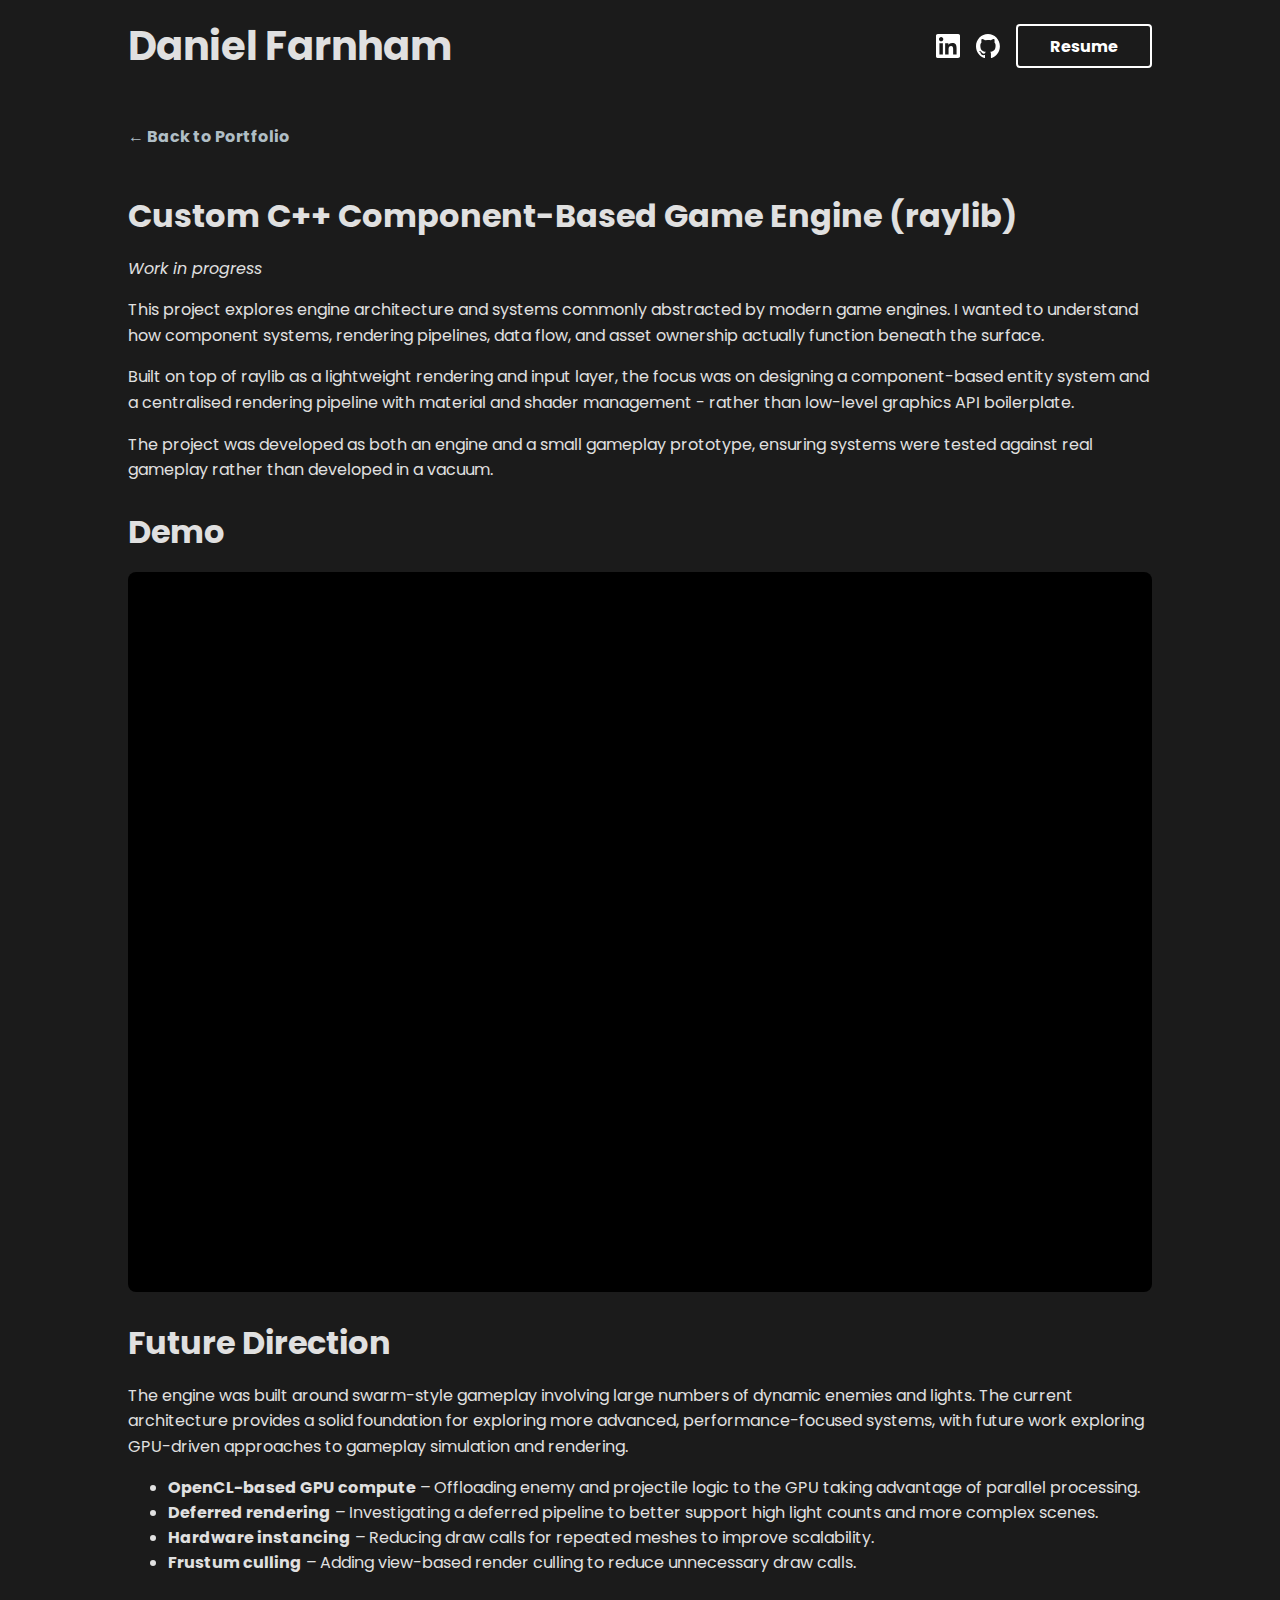
<file: Custom_Engine.html>
<!DOCTYPE html>
<html lang="en">
<head>
  <meta charset="UTF-8" />
  <meta name="viewport" content="width=device-width, initial-scale=1" />
  <title>Daniel Farnham | Project</title>

  <style>
    @import url('https://fonts.googleapis.com/css2?family=Poppins&display=swap');

    body {
      margin: 0;
      padding: 0;
      font-family: 'Poppins', sans-serif;
      background-color: #1b1b1b;
      color: #e0e0e0;
    }

    header {
      background-color: #1b1b1b;
      padding: 16px 0;
      box-sizing: border-box;
      width: 100%;
    }

    .header-container {
      max-width: 1200px;
      margin: 0 auto;
      padding: 0 10%;
      display: flex;
      justify-content: space-between;
      align-items: center;
    }

    header h1 {
      margin: 0;
      font-size: 2.5rem;
    }

    header h1 a {
      color: #e0e0e0;
      text-decoration: none;
      transition: color 0.3s;
    }

    header h1 a:hover {
      color: #b0bec5;
    }

    .header-links {
      display: flex;
      gap: 16px;
      align-items: center;
    }

    .header-links a {
      color: #e0e0e0;
      text-decoration: none;
      font-size: 1.5rem;
      display: inline-flex;
      align-items: center;
      justify-content: center;
      width: 24px;
      height: 24px;
      border-radius: 4px;
      transition: transform 0.3s ease, box-shadow 0.3s ease;
    }

    .header-links a:hover {
      transform: translateY(-5px);
      box-shadow: 0 4px 10px rgba(0, 0, 0, 0.5);
    }

    .header-links a.portfolio-button {
      border: 2px solid #fff;
      padding: 4px 32px;
      font-size: 1rem;
      font-weight: 700;
      background: transparent;
      color: #fff;
      width: auto;
      height: 32px;
      border-radius: 4px;
      transition: background-color 0.3s ease, color 0.3s ease;
    }

    .header-links a.portfolio-button:hover {
      background-color: #fff;
      color: #121212;
    }

    main {
        padding: 32px 10%;
        max-width: 1200px;
        margin: 0 auto;
      }

    .back-link {
      display: inline-block;
      margin-bottom: 16px;
      color: #b0bec5;
      text-decoration: none;
      font-weight: 700;
      transition: color 0.3s ease;
    }

    .back-link:hover {
      color: #fff;
    }

    h2 {
      font-size: 2rem;
      margin-bottom: 16px;
    }

    h3 {
      font-size: 1.6rem;
      margin-top: 32px;
      margin-bottom: 8px;
    }

    p {
      margin: 16px 0;
      line-height: 1.6;
    }

     iframe {
      width: 100%;
      height: 720px;
      border: 0;
      display: block;
      border-radius: 8px;
      background: #000;
    }
  </style>
</head>

<body>

<header>
  <div class="header-container">
    <h1><a href="index.html">Daniel Farnham</a></h1>
    <nav class="header-links">
      <a href="https://www.linkedin.com/in/daniel-farnham-70100b265/" target="_blank">
        <img src="docs/assets/linkedin-app-white-icon.svg" alt="LinkedIn" style="width:24px;height:24px;">
      </a>
      <a href="https://github.com/DuckMeMz" target="_blank">
        <img src="docs/assets/github-mark-white.svg" alt="GitHub" style="width:24px;height:24px;">
      </a>
      <a href="Resume.html" class="portfolio-button">Resume</a>
    </nav>
  </div>
</header>

<main>

  <a href="index.html" class="back-link">← Back to Portfolio</a>

 <h2>Custom C++ Component-Based Game Engine (raylib)</h2>
 <p><em>Work in progress</em></p>

<p>
This project explores engine architecture and systems commonly abstracted by modern game engines. I wanted to understand how component systems, rendering pipelines, data flow, and asset ownership actually function beneath the surface.
</p>
<p>
Built on top of raylib as a lightweight rendering and input layer, the focus was on designing a component-based entity system and a centralised rendering pipeline with material and shader management - rather than low-level graphics API boilerplate.
</p>
The project was developed as both an engine and a small gameplay prototype, ensuring systems were tested against real gameplay rather than developed in a vacuum.
</p>

<!-- Demo Video -->
<h2>Demo</h2>
<iframe
  src="https://www.youtube.com/embed/xIFXy0o-wYs?si=cJac4_6EDIeOBlnV"
  title="YouTube video player 5"
  allow="accelerometer; autoplay; clipboard-write; encrypted-media; gyroscope; picture-in-picture; web-share"
  referrerpolicy="strict-origin-when-cross-origin"
  allowfullscreen>
</iframe>

<h2>Future Direction</h2>

<p>
The engine was built around swarm-style gameplay involving large numbers of dynamic enemies and lights. The current architecture provides a solid foundation for exploring more advanced, performance-focused systems, with future work exploring GPU-driven approaches to gameplay simulation and rendering.
</p>

<ul>
  <li><strong>OpenCL-based GPU compute</strong> – Offloading enemy and projectile logic to the GPU taking advantage of parallel processing.</li>
  <li><strong>Deferred rendering</strong> – Investigating a deferred pipeline to better support high light counts and more complex scenes.</li>
  <li><strong>Hardware instancing</strong> – Reducing draw calls for repeated meshes to improve scalability.</li>
  <li><strong>Frustum culling</strong> – Adding view-based render culling to reduce unnecessary draw calls.</li>
</ul>



</main>

</body>
</html>
</file>
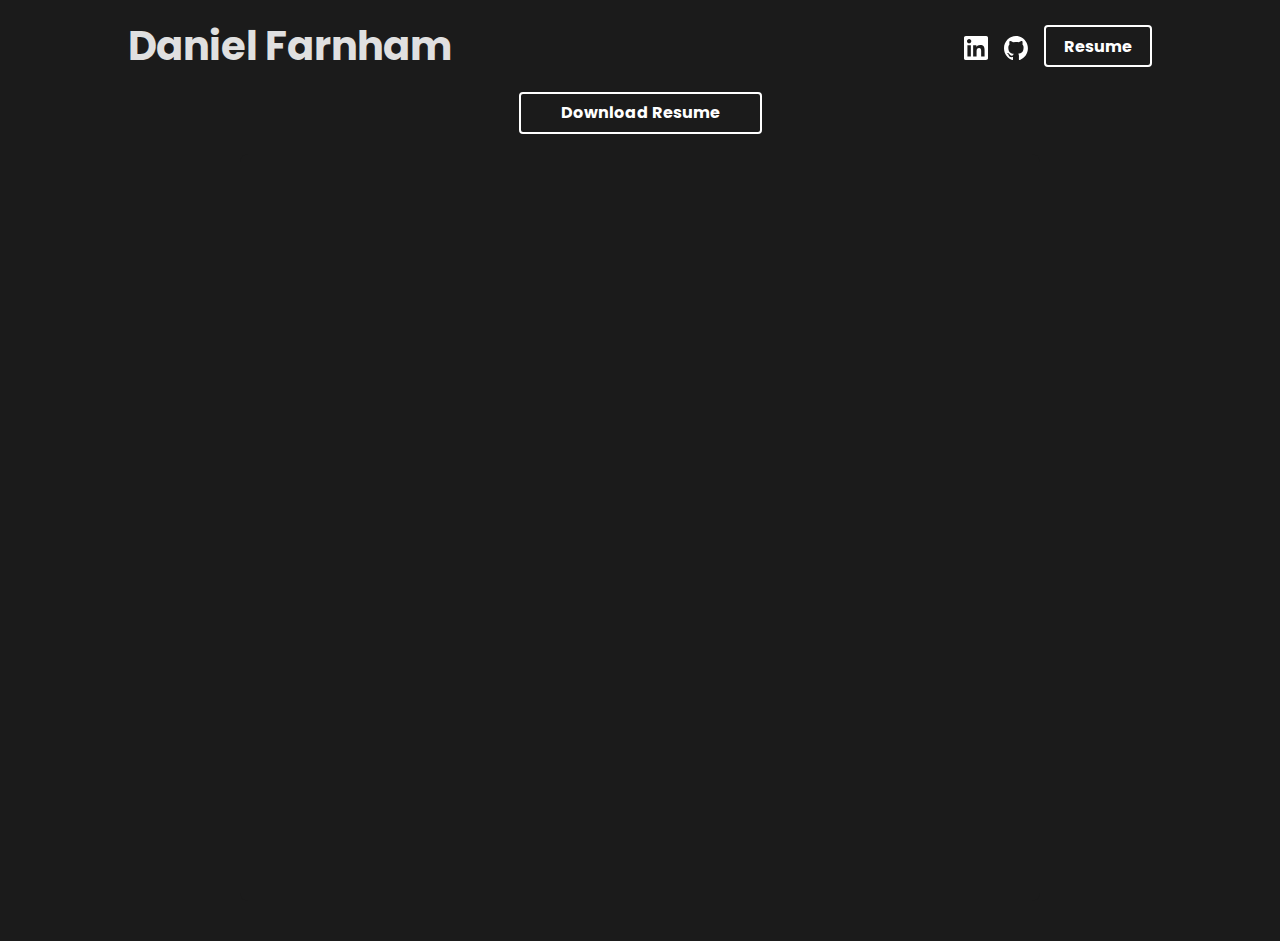
<file: Resume.html>
<!DOCTYPE html>
<html lang="en">
<head>
  <meta charset="UTF-8" />
  <meta name="viewport" content="width=device-width, initial-scale=1.0" />
  <title>Daniel Farnham | Portfolio</title>
  <link rel="stylesheet" href="docs/assets/css/styles.css" />
  <style>
    @import url('https://fonts.googleapis.com/css2?family=Poppins&display=swap');

    body {
      font-family: "Poppins", serif;
      margin: 0;
      padding: 0;
      background-color: #1b1b1b;
      color: #e0e0e0;
      display: flex;
      flex-direction: column;
      min-height: 100vh;
    }

    header {
      background-color: #1b1b1b;
      color: #e0e0e0;
      padding: 16px 0;
      width: 100%;
      box-sizing: border-box;
      position: sticky;
      top: 0;
      z-index: 100;
    }

    .header-container {
      max-width: 1200px;
      margin: 0 auto;
      padding: 0 10%;
      display: flex;
      justify-content: space-between;
      align-items: center;
    }

    header h1 {
      margin: 0;
      font-size: 40px;
    }

    header h1 a {
      color: #e0e0e0;
      text-decoration: none;
      transition: color 0.3s;
    }

    header h1 a:hover {
      color: #b0bec5;
    }

    .header-links {
      display: flex;
      gap: 16px;
      align-items: center;
    }

    .header-links a {
      color: #e0e0e0;
      text-decoration: none;
      font-size: 24px;
      width: 24px;
      height: 24px;
      display: inline-block;
      border-radius: 4px;
    }

    .header-links a:not(.portfolio-button):hover {
      transform: translateY(-5px);
      box-shadow: 0 4px 10px rgba(0, 0, 0, 0.5);
    }

    .header-links a img {
      width: 100%;
      height: 100%;
      object-fit: contain;
    }

    .header-links .portfolio-button {
      border: 2px solid #ffffff;
      padding: 4px 40px;
      border-radius: 4px;
      color: #ffffff;
      text-decoration: none;
      font-size: 16px;
      font-weight: bold;
      background-color: transparent;
      display: flex;
      justify-content: center;
      align-items: center;
      height: 30px;
      transition: background-color 0.3s, color 0.3s;
    }

    .header-links .portfolio-button:hover {
      background-color: #ffffff;
      color: #121212;
    }

    main {
      flex: 1;
      display: flex;
      justify-content: center;
      align-items: flex-start;
      padding: 40px 0;
      background-color: #1b1b1b;
    }

    .pdf-wrapper {
      width: min(800px, 90vw);
      background: #1b1b1b;
      border-radius: 8px;
      overflow: hidden;
    }

    iframe {
      width: 100%;
      height: calc(100vh - 160px);
      border: none;
    }

    @media (max-width: 600px) {
      .pdf-wrapper {
        width: 95vw;
      }
      iframe {
        height: 80vh;
      }
    }

    .download-button {
        border: 2px solid #ffffff;
        padding: 4px 40px;
        border-radius: 4px;
        color: #ffffff;
        text-decoration: none;
        font-size: 16px;
        font-weight: bold;
        background-color: transparent;
        display: flex;
        justify-content: center;
        align-items: center;
        height: 30px;
        transition: background-color 0.3s, color 0.3s;
    }

    .download-button:hover {
        background-color: #ffffff;
        color: #121212;
    }

    .content {
        display: flex;
        flex-direction: column;
        align-items: center;
        gap: 20px;
    }

  </style>
</head>
<body>
  <header>
    <div class="header-container">
      <h1><a href="index.html">Daniel Farnham</a></h1>
      <div class="header-links">
        <a href="https://www.linkedin.com/in/daniel-farnham-70100b265/" target="_blank">
          <img src="docs/assets/linkedin-app-white-icon.svg" alt="LinkedIn Logo">
        </a>
        <a href="https://github.com/DuckMeMz" target="_blank">
          <img src="docs/assets/github-mark-white.svg" alt="GitHub Logo">
        </a>
        <a href="Resume.html" class="portfolio-button" target="_self">Resume</a>
      </div>
    </div>
  </header>

 <main>

  <div class="content">
    <a href="docs/assets/CV_Daniel_Farnham.pdf" class="download-button">Download Resume</a>
    <div class="pdf-wrapper">
      <iframe src="docs/assets/CV_Daniel_Farnham.pdf#toolbar=0&view=FitH"></iframe>
    </div>
  </div>
</main>
</body>
</html>
</file>
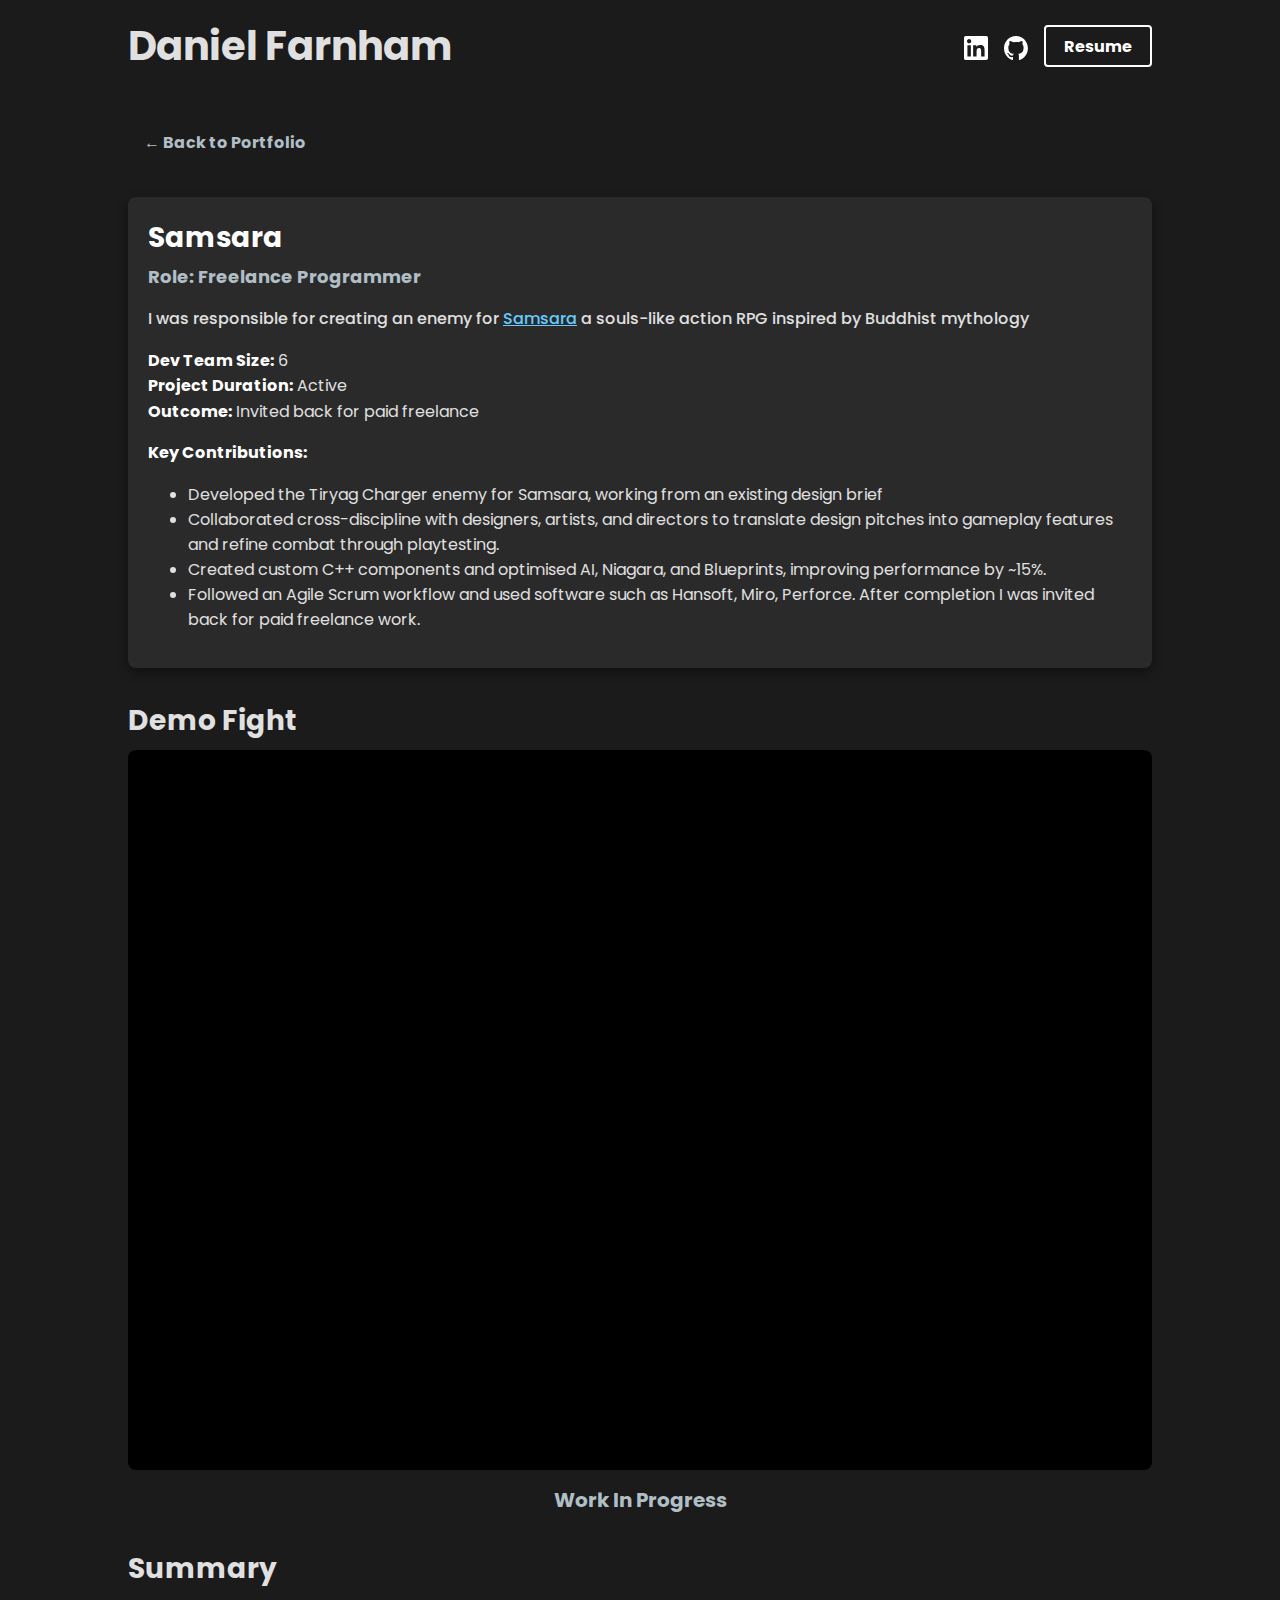
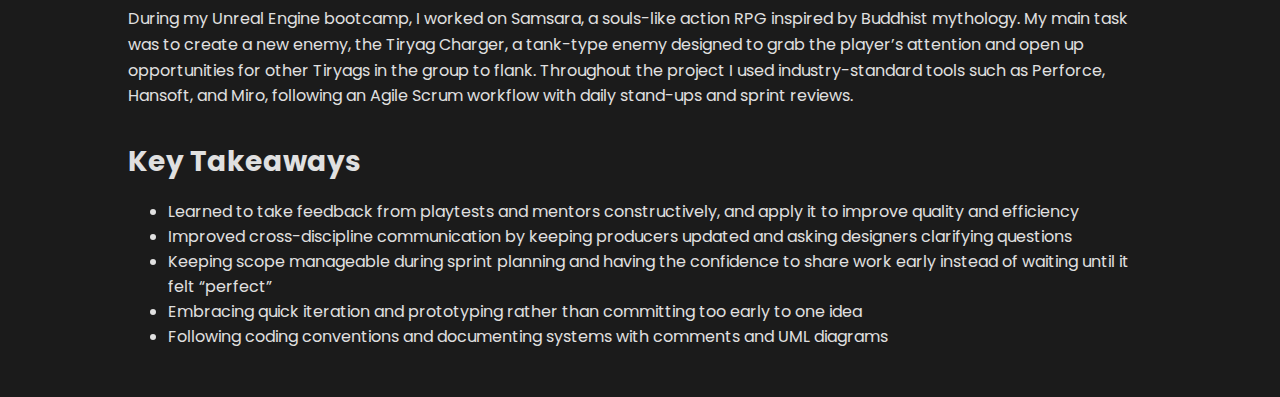
<file: Samsara.html>
<!DOCTYPE html>
<html lang="en">
<head>
  <meta charset="UTF-8" />
  <meta name="viewport" content="width=device-width, initial-scale=1.0" />
  <title>Daniel Farnham | Project</title>
  <style>
    @import url('https://fonts.googleapis.com/css2?family=Poppins&display=swap');

    body {
        font-family: "Poppins", serif;
        font-weight: 400;
        font-style: normal;
        margin: 0;
        padding: 0;
        background-color: #1b1b1b;
        color: #e0e0e0;
    }
    header {
        background-color: #1b1b1b;
        color: #e0e0e0;
        padding: 16px 0;
        width: 100%;
        box-sizing: border-box;
    }
    .header-container {
        max-width: 1200px;
        margin: 0 auto;
        padding: 0 10%;
        display: flex;
        justify-content: space-between;
        align-items: center;
    }
    header h1 {
        margin: 0;
        font-size: 40px;
    }

    header h1 a {
      color: #e0e0e0;
      text-decoration: none;
      transition: color 0.3s;
        }

    header h1 a:hover {
      color: #b0bec5;
    }

    .header-links {
        display: flex;
        gap: 16px;
        align-items: center;
    }
    .header-links a {
        color: #e0e0e0;
        text-decoration: none;
        font-size: 24px;
        width: 24px;
        height: 24px;
        display: inline-block;
        border-radius: 4px;
    }
    .header-links a:not(.portfolio-button):hover {
        transform: translateY(-5px);
        box-shadow: 0 4px 10px rgba(0, 0, 0, 0.5);
    }
    .header-links a img {
        width: 100%;
        height: 100%;
        object-fit: contain;
    }
    .header-links .portfolio-button {
        border: 2px solid #ffffff;
        padding: 4px 40px;
        border-radius: 4px;
        color: #ffffff;
        text-decoration: none;
        font-size: 16px;
        font-weight: bold;
        text-align: center;
        background-color: transparent;
        display: flex;
        justify-content: center;
        align-items: center;
        height: 30px;
        transition: background-color 0.3s, color 0.3s;
    }
    .header-links .portfolio-button:hover {
        background-color: #ffffff;
        color: #121212;
    }

    main {
      padding: 32px 10%;
      max-width: 1200px;
      margin: 0 auto;
    }

    .back-link {
      display: inline-block;
      margin-bottom: 16px;
      color: #b0bec5;
      text-decoration: none;
      font-weight: bold;
      padding: 6px 16px;
      transition: background-color 0.3s, color 0.3s;
    }

    .back-link:hover {
      color: #ffffff;
    }

    /* Project summary block */
    .project-summary {
      background: #2a2a2a;
      border-radius: 8px;
      padding: 20px;
      margin: 20px 0 32px;
      box-shadow: 0 4px 12px rgba(0,0,0,0.4);
    }

    .project-summary h2 {
      margin: 0;
      font-size: 28px;
      color: #fff;
    }

    .project-summary h4 {
      margin: 4px 0 12px 0;
      font-size: 18px;
      color: #b0bec5;
    }

    .project-summary p strong {
      color: #fff;
    }

    .project-summary .highlight {
      font-size: 16px;
      font-weight: 500;
      margin-bottom: 12px;
      color: #e0e0e0;
    }

    .project-summary .mark {
      display: inline-block;
      margin-top: 8px;
      padding: 4px 10px;
      background: #3c3c3c;
      border-radius: 4px;
      font-weight: 600;
      color: #90caf9;
    }

    h3 {
      font-size: 28px;
      margin-top: 32px;
      margin-bottom: 8px;
    }

    h4 {
      font-size: 20px;
      margin-top: -5px;
      color: #b0bec5;
    }

    h5 {
      font-size: 20px;
      margin-top: 15px;
      color: #b0bec5;
      text-align: center;
    }

    p {
      margin: 16px 0;
      line-height: 1.6;
    }
    iframe {
      width: 100%;
      height: 720px;
      border: 0;
      display: block;
      border-radius: 8px;
      background: #000;
    }
  </style>
</head>
<body>
  <header>
    <div class="header-container">
      <h1><a href="index.html">Daniel Farnham</a></h1>
      <div class="header-links">
        <a href="https://www.linkedin.com/in/daniel-farnham-70100b265/" target="_blank">
          <img src="docs/assets/linkedin-app-white-icon.svg" alt="LinkedIn">
        </a>
        <a href="https://github.com/DuckMeMz" target="_blank">
          <img src="docs/assets/github-mark-white.svg" alt="GitHub">
        </a>
        <a href="Resume.html" class="portfolio-button" target="_self">Resume</a>
      </div>
    </div>
  </header>

  <main>
    <a href="index.html" class="back-link">← Back to Portfolio</a>

    <!-- Project Summary -->
    <div class="project-summary">
      <h2>Samsara</h2>
      <h4>Role: Freelance Programmer</h4>
      <p class="highlight">I was responsible for creating an enemy for <a href="https://store.steampowered.com/app/1683570/Samsara/" target="_blank" style="color: #66ccff; text-decoration: underline;">Samsara</a> a souls-like action RPG inspired by Buddhist mythology</p>
      <p>
        <strong>Dev Team Size:</strong> 6 <br>
        <strong>Project Duration:</strong> Active <br>
        <strong>Outcome:</strong> Invited back for paid freelance
      </p>
      <p><strong>Key Contributions:</strong></p>
      <ul>
        <li>Developed the Tiryag Charger enemy for Samsara, working from an existing design brief</li>
        <li>Collaborated cross-discipline with designers, artists, and directors to translate design pitches into gameplay features and refine combat through playtesting.</li>
        <li>Created custom C++ components and optimised AI, Niagara, and Blueprints, improving performance by ~15%.</li>
        <li>Followed an Agile Scrum workflow and used software such as Hansoft, Miro, Perforce. After completion I was invited back for paid freelance work.</li>
      </ul>
    </div>
    <h3>Demo Fight</h3>
    
    
    <iframe
      src="https://www.youtube.com/embed/3X2yw45nOrg?si=BXS8GoWgj7rtKcN3"
      title="YouTube video player 5"
      allow="accelerometer; autoplay; clipboard-write; encrypted-media; gyroscope; picture-in-picture; web-share"
      referrerpolicy="strict-origin-when-cross-origin"
      allowfullscreen>
    </iframe>
    <h5>Work In Progress</h5>
    <h3>Summary</h3>
    <p>During my Unreal Engine bootcamp, I worked on Samsara, a souls-like action RPG inspired by Buddhist mythology. My main task was to create a new enemy, the Tiryag Charger, a tank-type enemy designed to grab the player’s attention and open up opportunities for other Tiryags in the group to flank. Throughout the project I used industry-standard tools such as Perforce, Hansoft, and Miro, following an Agile Scrum workflow with daily stand-ups and sprint reviews.</p>

    <h3>Key Takeaways</h3>
    <ul>
      <li>Learned to take feedback from playtests and mentors constructively, and apply it to improve quality and efficiency</li>
      <li>Improved cross-discipline communication by keeping producers updated and asking designers clarifying questions</li>
      <li>Keeping scope manageable during sprint planning and having the confidence to share work early instead of waiting until it felt “perfect”</li>
      <li>Embracing quick iteration and prototyping rather than committing too early to one idea</li>
      <li>Following coding conventions and documenting systems with comments and UML diagrams</li>
    </ul>

  </main>
</body>
</html>
</file>
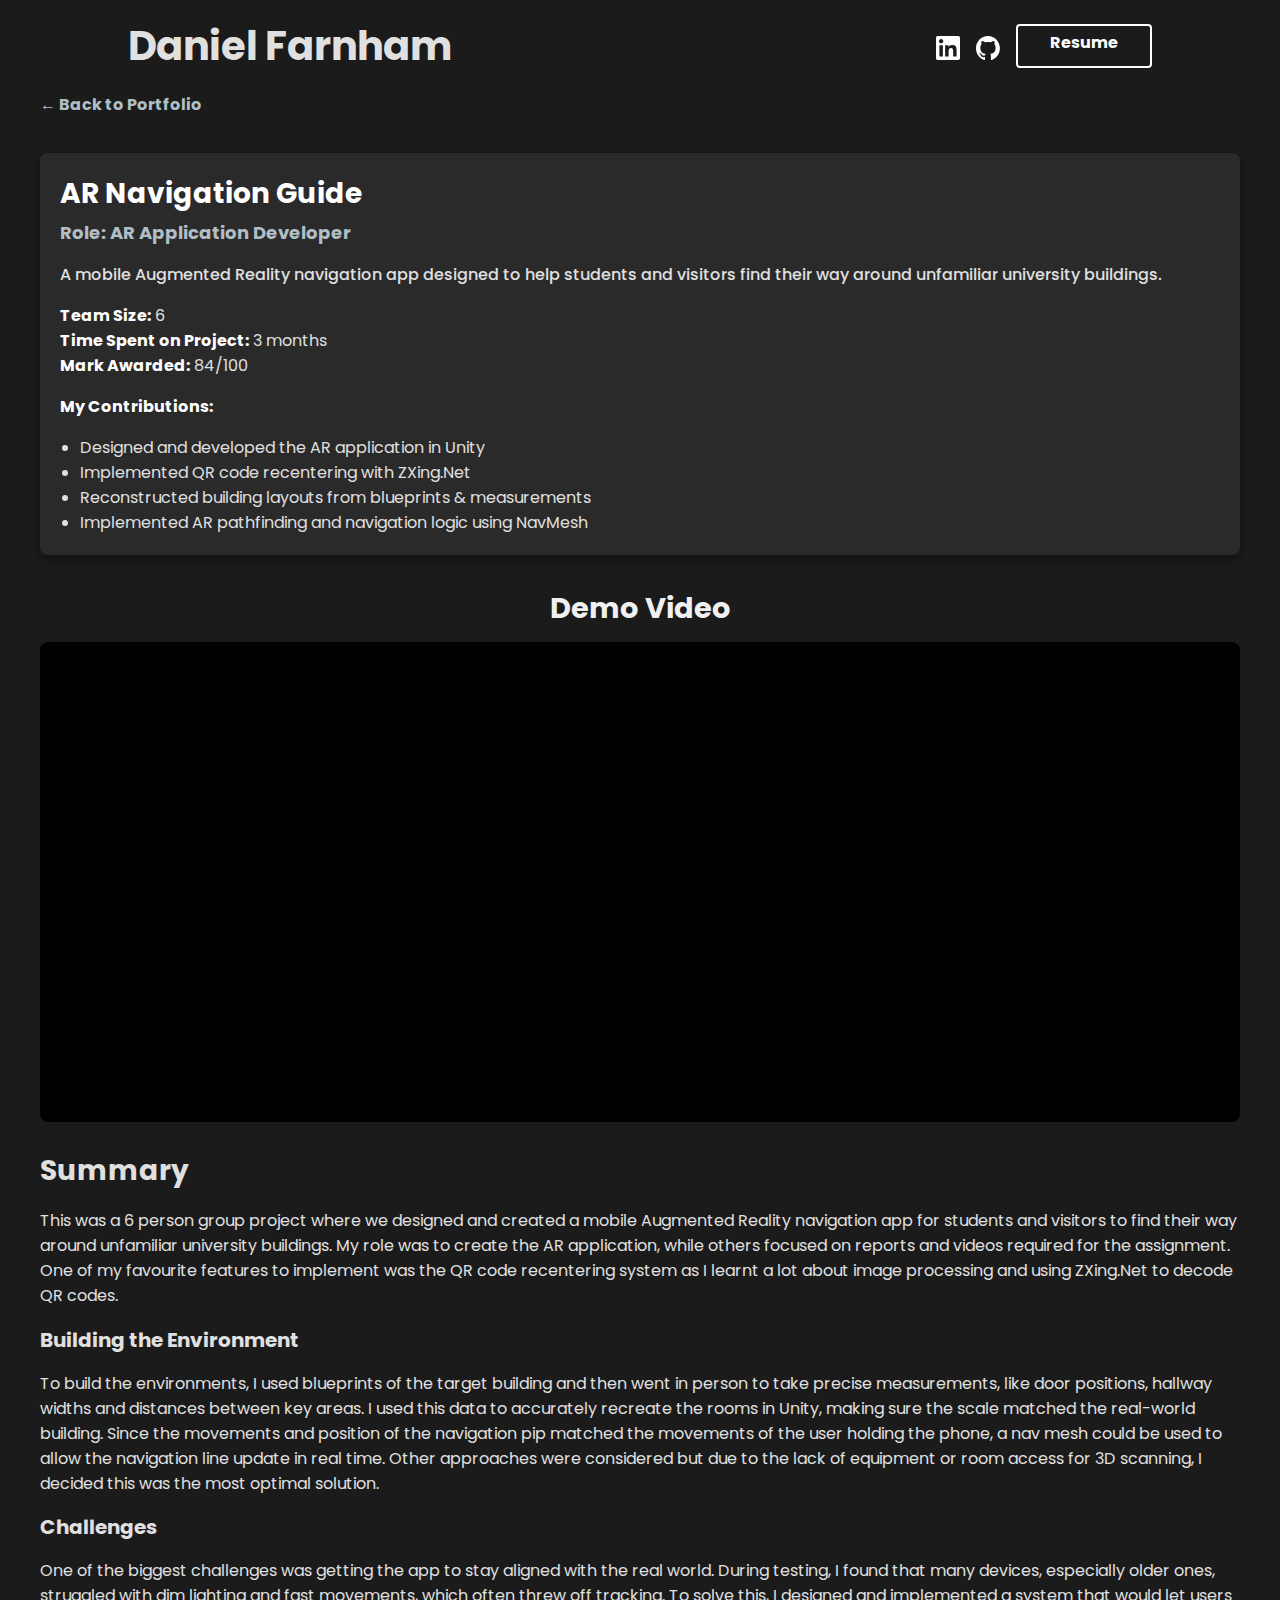
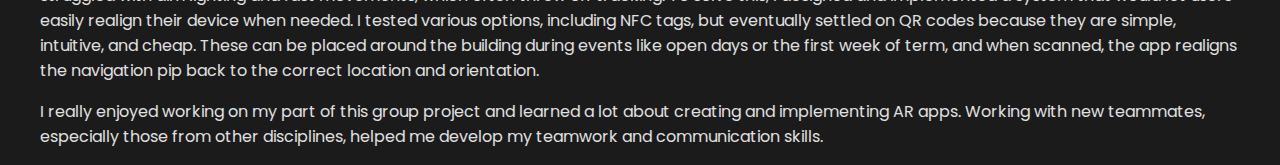
<file: VRProject.html>
<!DOCTYPE html>
<html lang="en">
<head>
  <meta charset="UTF-8" />
  <meta name="viewport" content="width=device-width, initial-scale=1" />
  <title>Daniel Farnham | Project</title>
  <style>
    @import url('https://fonts.googleapis.com/css2?family=Poppins&display=swap');

    body {
      font-family: "Poppins", serif;
      font-weight: 400;
      font-style: normal;
      margin: 0;
      padding: 0;
      background-color: #1b1b1b;
      color: #e0e0e0;
    }

    header {
      background-color: #1b1b1b;
      color: #e0e0e0;
      padding: 16px 0;
      width: 100%;
      box-sizing: border-box;
    }

    .header-container {
      max-width: 1200px;
      margin: 0 auto;
      padding: 0 10%;
      display: flex;
      justify-content: space-between;
      align-items: center;
   }

    header h1 {
      margin: 0;
      font-size: 40px;
    }

    .header-links {
      display: flex;
      gap: 16px;
      align-items: center;
    }

    .header-links a {
    color: #e0e0e0;
    text-decoration: none;
    font-size: 24px;
    width: 24px;
    height: 24px;
    display: inline-block;
    border-radius: 4px;
    }

    .header-links a:hover {
      transform: translateY(-5px);
      box-shadow: 0 4px 10px rgba(0, 0, 0, 0.5);
    }

    .header-links a.portfolio-button {
      border: 2px solid #fff;
      padding: 4px 32px;
      font-size: 1rem;
      font-weight: 700;
      background: transparent;
      color: #fff;
      width: auto;
      height: 32px;
      border-radius: 4px;
      transition: background-color 0.3s ease, color 0.3s ease;
    }

    .header-links a.portfolio-button:hover {
      background-color: #fff;
      color: #121212;
    }

    main {
      max-width: 1200px;
      margin: 0 auto;
      padding: 0;
      box-sizing: border-box;
    }

    .back-link {
      display: inline-block;
      margin-bottom: 16px;
      color: #b0bec5;
      text-decoration: none;
      font-weight: 700;
      transition: color 0.3s ease;
    }

    .back-link:hover {
      color: #fff;
    }
    h2{
      font-size: 20px;
      margin-bottom: 5px;
    }
    h3{
        font-size: 28px;
        margin-bottom: 5px;
    }

    /* Source referencing */
    h4{
        font-size:20px;
        margin-top:-5px;
        color:#b0bec5;
    }
    
    p{
        display: block;
        margin-block-start: 16 px;
        margin-block-end: 16 px;
        margin-inline-start: 0px;
        margin-inline-end: 0px;
    }

    /* Carousel styles */
    .carousel-container {
      position: relative;
      width: 100%;
      max-width: 1280px;
      margin: 20px auto;
      overflow: hidden;
      box-sizing: border-box;
    }

    .carousel-track {
      display: flex;
      transition: transform 0.5s ease;
      will-change: transform;
    }

    .carousel-item {
      flex: 0 0 100%;
      max-width: 100%;
      box-sizing: border-box;
      padding: 0 10px;
    }

    iframe {
      width: 100%;
      height: 720px;
      border: 0;
      display: block;
      border-radius: 8px;
      background: #000;
    }

    /* Navigation buttons */
    .carousel-button {
      position: absolute;
      top: 50%;
      transform: translateY(-50%);
      background-color: rgba(255, 255, 255, 0.2);
      border: none;
      color: #e0e0e0;
      font-size: 2rem;
      padding: 8px 16px;
      cursor: pointer;
      border-radius: 4px;
      user-select: none;
      transition: background-color 0.3s ease;
      z-index: 10;
    }

    .carousel-button:hover {
      background-color: rgba(255, 255, 255, 0.5);
    }

    .carousel-button.prev {
      left: 10px;
    }

    .carousel-button.next {
      right: 10px;
    }

    /* Responsive */
    @media (max-width: 1400px) {
      iframe {
        height: 480px;
      }
    }

    @media (max-width: 800px) {
      iframe {
        height: 320px;
      }
    }

    .project-summary {
  background: #2a2a2a;
  border-radius: 8px;
  padding: 20px;
  margin: 20px 0 32px;
  box-shadow: 0 4px 12px rgba(0,0,0,0.4);
}

.project-summary h2 {
  margin: 0;
  font-size: 28px;
  color: #fff;
}

.project-summary h4 {
  margin: 4px 0 12px 0;
  font-size: 18px;
  color: #b0bec5;
}

.project-summary .highlight {
  font-size: 16px;
  font-weight: 500;
  margin-bottom: 12px;
  color: #e0e0e0;
}

.project-summary ul {
  padding-left: 20px;
  margin: 8px 0 0;
}

.project-summary p strong {
  color: #fff; /* makes the label pop */
}

.project-summary .mark {
  display: inline-block;
  margin-top: 8px;
  padding: 4px 10px;
  background: #3c3c3c;
  border-radius: 4px;
  font-weight: 600;
  color: #90caf9; /* light blue highlight */
}


  </style>
</head>
<body>
  
  <header>
    <div class="header-container">
      <h1>Daniel Farnham</h1>
      <nav class="header-links">
        <a href="https://www.linkedin.com/in/daniel-farnham-70100b265/" target="_blank" aria-label="LinkedIn">
          <img src="docs/assets/linkedin-app-white-icon.svg" alt="LinkedIn Logo" style="width: 24px; height: 24px;" />
        </a>
        <a href="https://github.com/DuckMeMz" target="_blank" aria-label="GitHub">
          <img src="docs/assets/github-mark-white.svg" alt="GitHub Logo" style="width: 24px; height: 24px;" />
        </a>
        <a href="https://drive.google.com/file/d/12ptyJqBauiJUpkNHk0LewvDObnaYB7-A/view?usp=sharing" 
           class="portfolio-button" target="_blank" rel="noopener noreferrer">
          Resume
        </a>
      </nav>
    </div>
  </header>

  <main>
     <div>
      <a href="index.html" class="back-link">← Back to Portfolio</a>
    </div>
 <!-- Project Summary -->
<div class="project-summary">
  <h2>AR Navigation Guide</h2>
  <h4>Role: AR Application Developer</h4>
  <p class="highlight">
    A mobile Augmented Reality navigation app designed to help students and visitors
    find their way around unfamiliar university buildings.
  </p>
  <p>
    <strong>Team Size:</strong> 6<br>
    <strong>Time Spent on Project:</strong> 3 months<br>
    <strong>Mark Awarded:</strong> 84/100
  </p>
  <p><strong>My Contributions:</strong></p>
  <ul>
    <li>Designed and developed the AR application in Unity</li>
    <li>Implemented QR code recentering with ZXing.Net</li>
    <li>Reconstructed building layouts from blueprints & measurements</li>
    <li>Implemented AR pathfinding and navigation logic using NavMesh</li>
  </ul>
</div>
    <h3 id="carousel-title" style="text-align:center; margin-bottom: 12px; font-size: 1.8rem; color: #f0f0f0;">
      Demo Video
    </h3>

    <iframe
      src="https://www.youtube.com/embed/WZ6WqVDH8V8?si=fs14G9H3jmrUMoRs"
      title="YouTube video player 1"
      allow="accelerometer; autoplay; clipboard-write; encrypted-media; gyroscope; picture-in-picture; web-share"
      referrerpolicy="strict-origin-when-cross-origin"
      allowfullscreen>
    </iframe>

        <h3>Summary</h3>
        <p>
            This was a 6 person group project where we designed and created a mobile Augmented Reality navigation app for students and visitors to find their way around unfamiliar university buildings. My role was to create the AR application, while others focused on reports and videos required for the assignment. One of my favourite features to implement was the QR code recentering system as I learnt a lot about image processing and using ZXing.Net to decode QR codes.
        </p>
        <h2>Building the Environment</h2>
        <p>
            To build the environments, I used blueprints of the target building and then went in person to take precise measurements, like door positions, hallway widths and distances between key areas. I used this data to accurately recreate the rooms in Unity, making sure the scale matched the real-world building. Since the movements and position of the navigation pip matched the movements of the user holding the phone, a nav mesh could be used to allow the navigation line update in real time. Other approaches were considered but due to the lack of equipment or room access for 3D scanning, I decided this was the most optimal solution.
        </p>
        <h2>Challenges</h2>
        <p>
            One of the biggest challenges was getting the app to stay aligned with the real world. During testing, I found that many devices, especially older ones, struggled with dim lighting and fast movements, which often threw off tracking. To solve this, I designed and implemented a system that would let users easily realign their device when needed. I tested various options, including NFC tags, but eventually settled on QR codes because they are simple, intuitive, and cheap. These can be placed around the building during events like open days or the first week of term, and when scanned, the app realigns the navigation pip back to the correct location and orientation.
        </p>
        <p>
            I really enjoyed working on my part of this group project and learned a lot about creating and implementing AR apps. Working with new teammates, especially those from other disciplines, helped me develop my teamwork and communication skills.
        </p>
  </main>
  </p>
</body> 
</html>
</file>
<file: docs/assets/css/styles.css>
body {
    display: flex;
    justify-content: center;
    align-items: center;
    height: 100vh;
    margin: 0;
    background-color: #f0f0f0;
}

.container {
    display: flex;
    justify-content: space-between;
    width: 200px;
}

.square {
    width: 50px;
    height: 50px;
    background-color: blue;
    display: flex;
    justify-content: center;
    align-items: center;
}

.square-left img {
    max-width: 100%;
    max-height: 100%;
}

.square-left {
    margin-right: 5px;
}

.square-right {
    margin-left: 5px;
}
</file>
